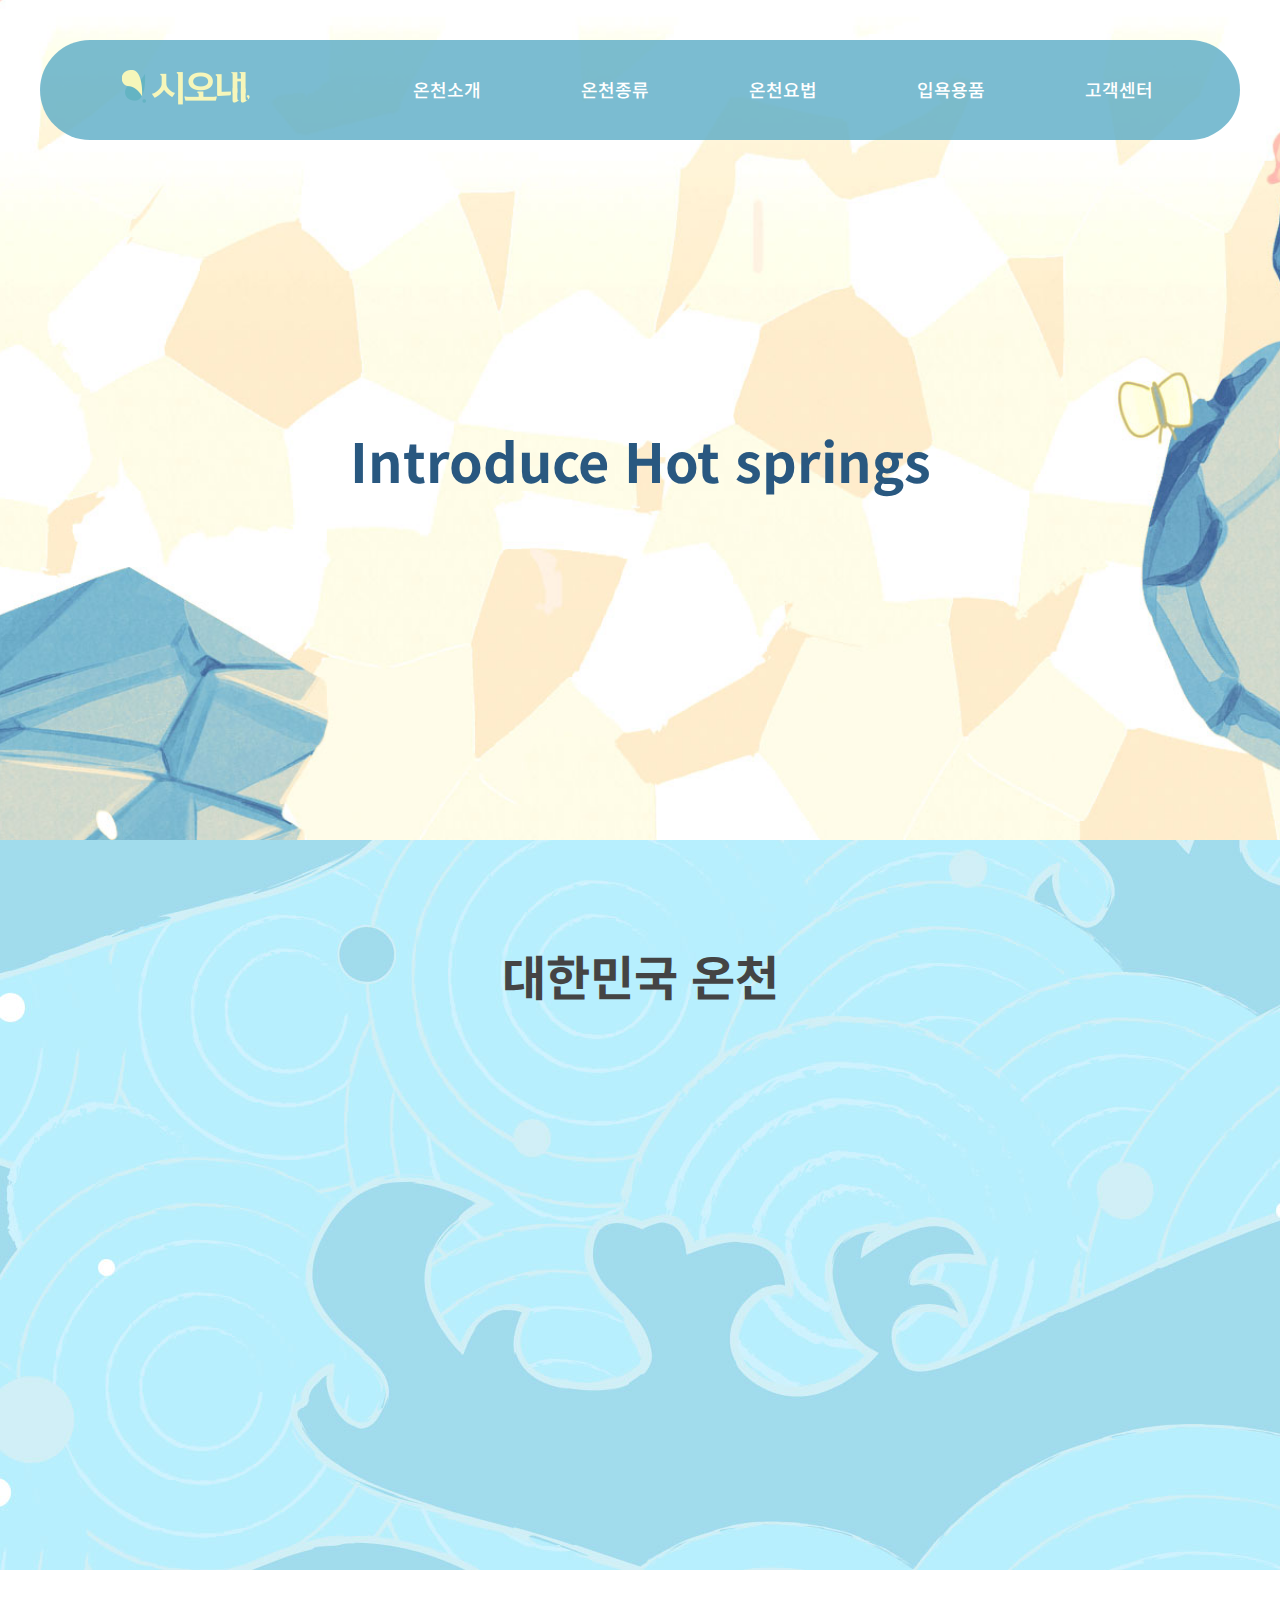
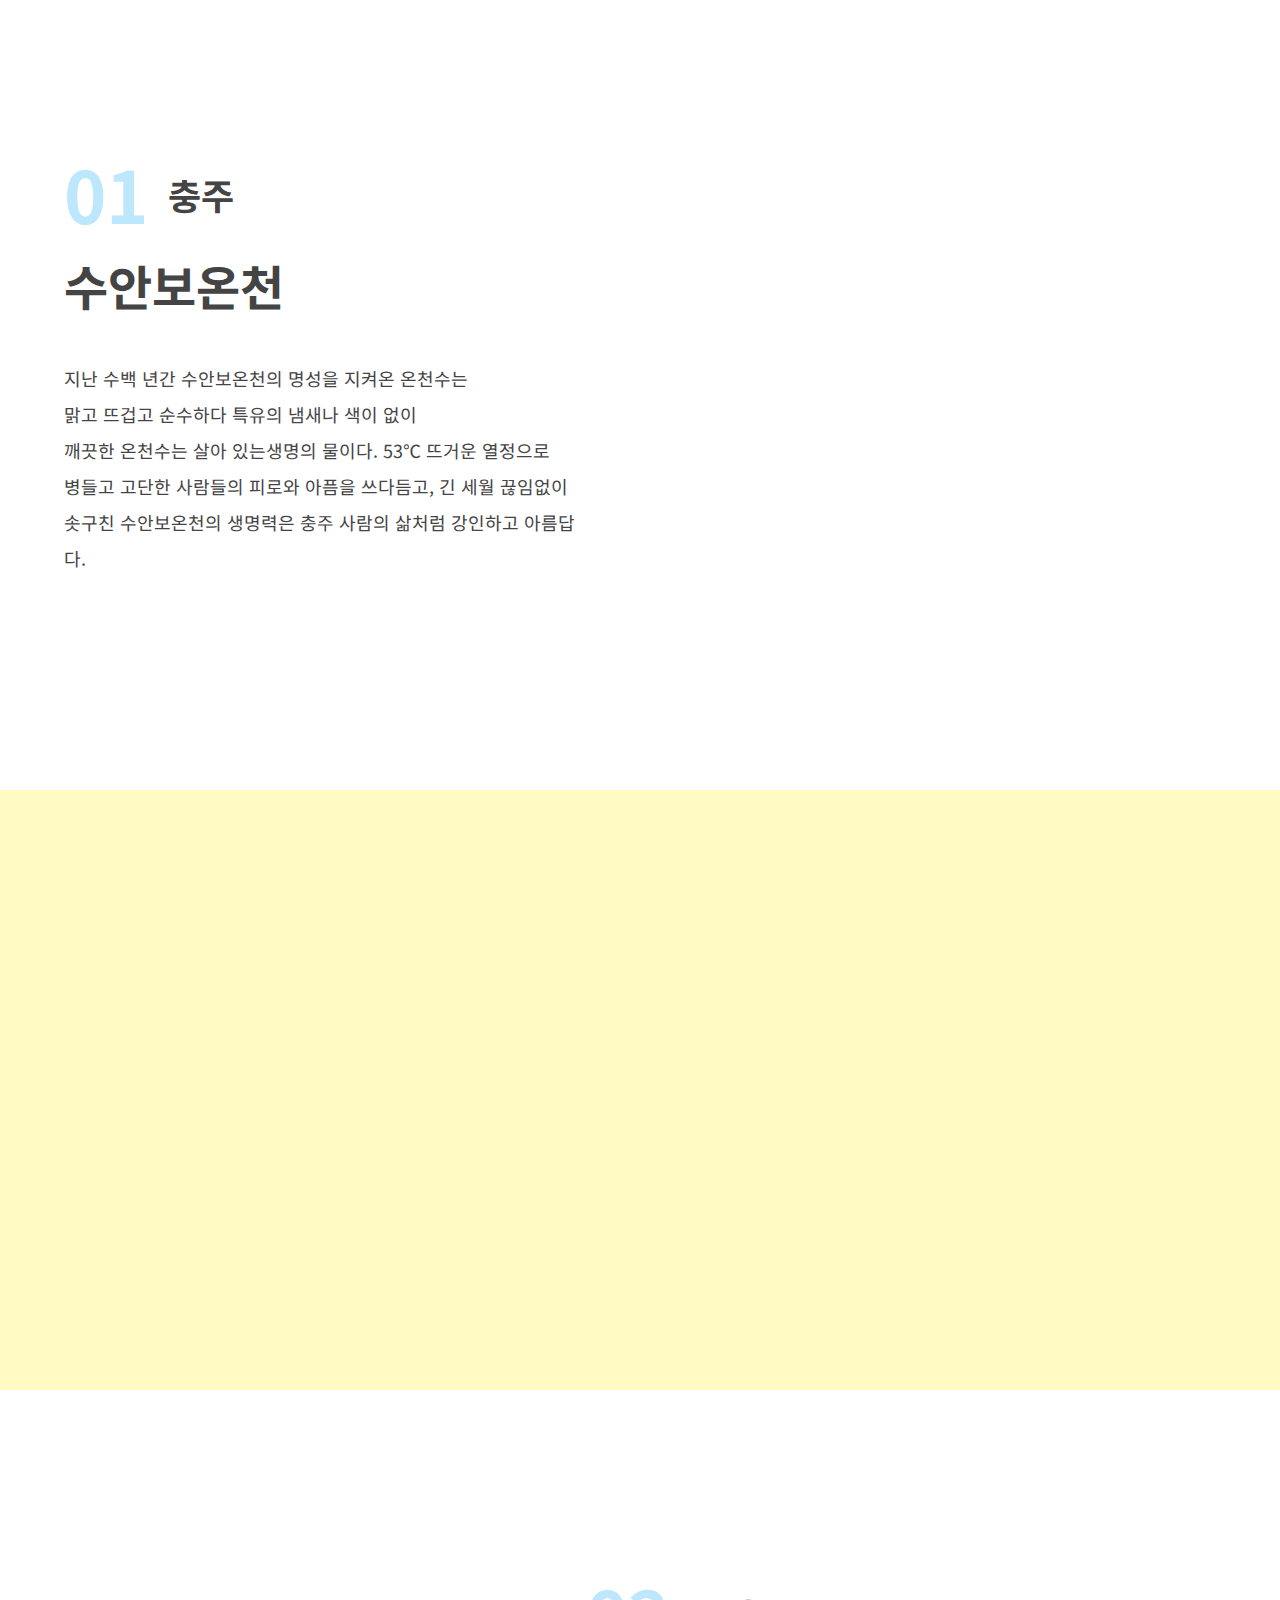
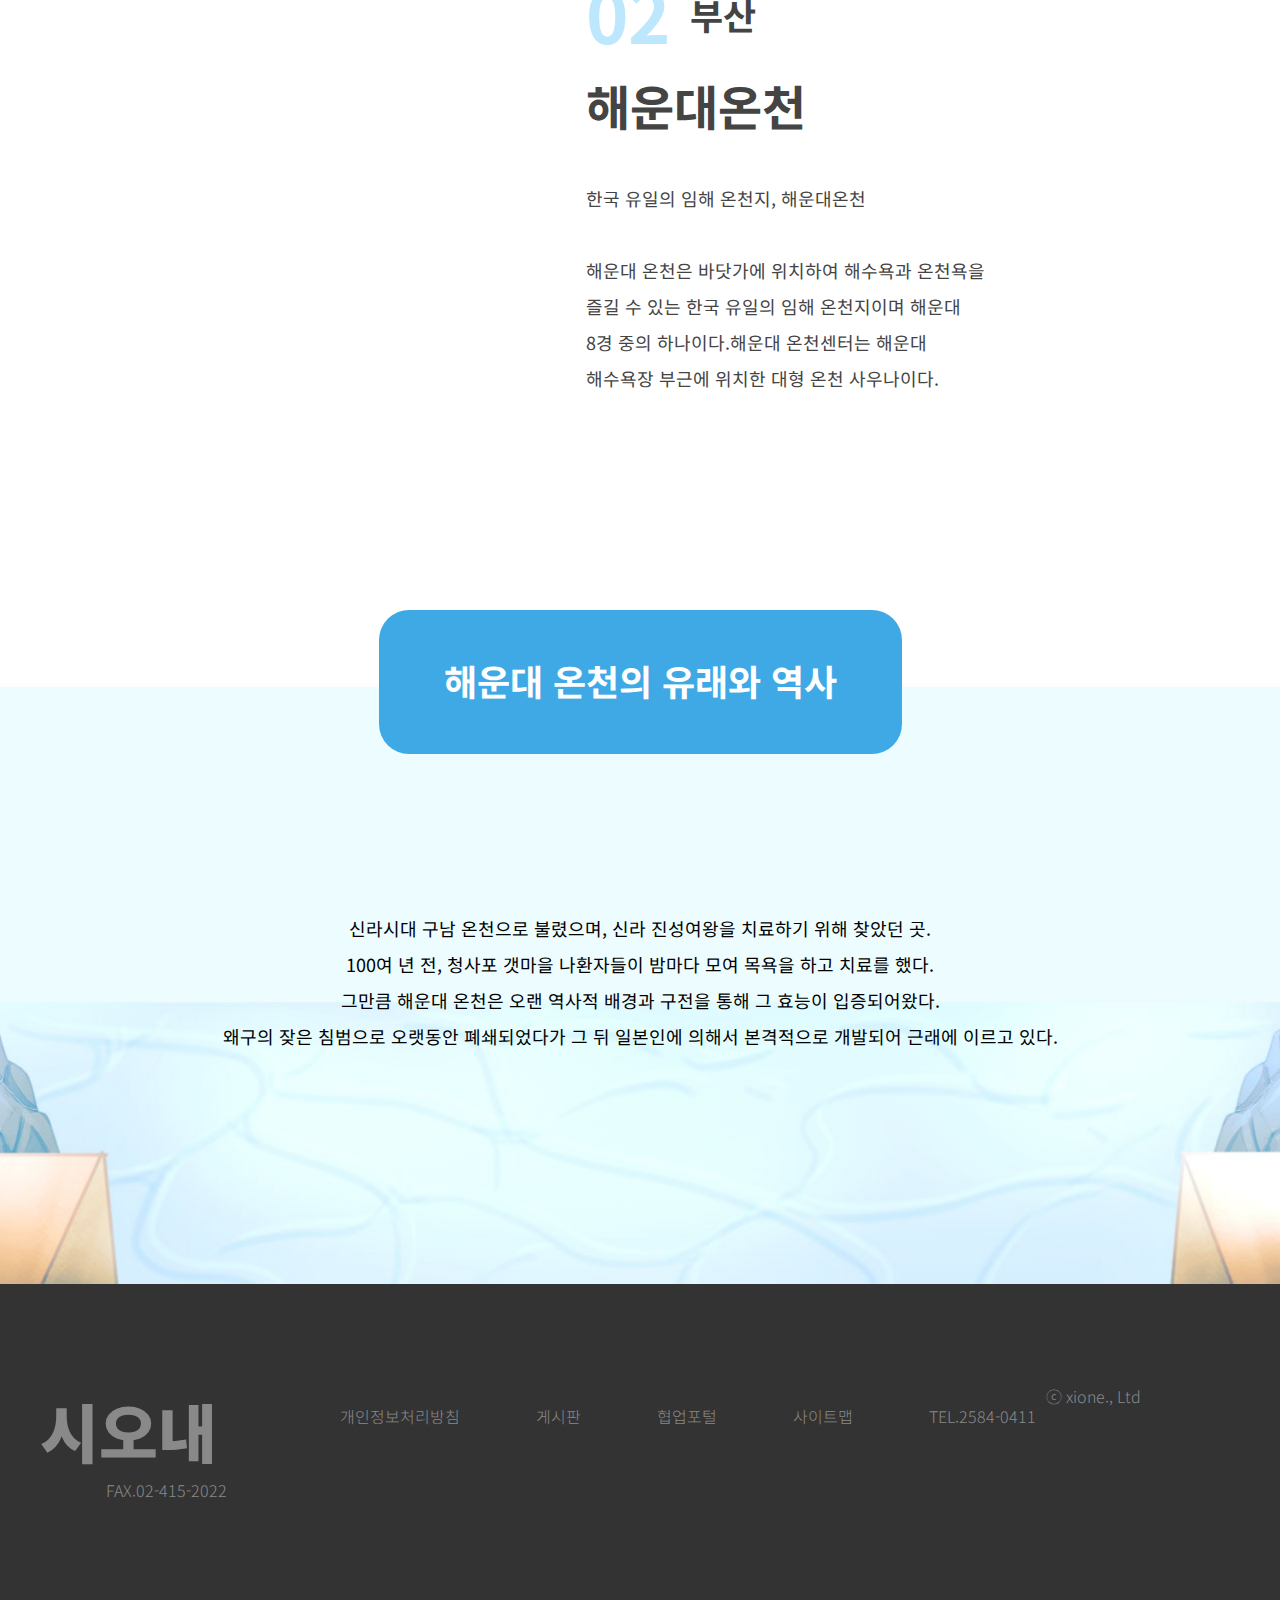
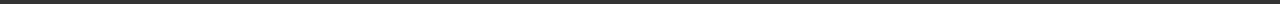
<file: sub1.html>
<!DOCTYPE html>
<html lang="ko">

<head>
    <meta charset="UTF-8">
    <title>시오내</title>

    <link rel="stylesheet" href="style1.css">

    <!-- scroll -->
    <link rel="stylesheet" href="https://unpkg.com/aos@next/dist/aos.css" />
</head>

<body>
    <header>
        <div class="gnb">
            <div class="gnb_01">
                <a href="index.html"><img src="images/logo.png" alt="logo"></a>
                <ul>
                    <li><a href="sub1.html">온천소개</a></li>
                    <li><a href="sub2.html">온천종류</a></li>
                    <li><a href="#">온천요법</a></li>
                    <li><a href="#">입욕용품</a></li>
                    <li><a href="#">고객센터</a></li>
                </ul>
            </div>
        </div>
        <div id="main_text">
            <h1>Introduce Hot springs</h1>
        </div>
    </header>
    </script>
    <section id="sec01">
        <div class="s01" >
            <h2>대한민국 온천</h2>
            <p data-aos="fade-up">
                우리나라는 지질학적으로 화산활동이 미비하여<br>
                대부분의 온천이 비화산성입니다.<br><br>

                우리나라의 온천은 거의 전부가 중생대화강암과<br>
                관련이 있으며, 대부분 대보화강암과 불국사화강암<br>
                지대에서 용출됩니다.<br><br>

                온천의 분포를 보면 전 지역에 고루 분포되어 있습니다.
            </p>
        </div>
    </section>
    <section id="sec02">
        <div class="s02">
            <div>
                <p class="s02_p1">01</p>
                <h3>충주</h3>
                <h2>수안보온천</h2>
                <p class="s02_p2">지난 수백 년간 수안보온천의 명성을 지켜온 온천수는 <br>
                    맑고 뜨겁고 순수하다 특유의 냄새나 색이 없이 <br>
                    깨끗한 온천수는 살아 있는생명의 물이다. 53℃ 뜨거운 열정으로 <br>
                    병들고 고단한 사람들의 피로와 아픔을 쓰다듬고, 긴 세월 끊임없이<br>
                    솟구친 수안보온천의 생명력은 충주 사람의 삶처럼 강인하고 아름답다.</p>
            </div>
            <div data-aos="flip-left">
                <img src="images/sub1_sec02.png" alt="수안보온천">
            </div>
        </div>
    </section>
    <section id="sec03">
        <div class="s03" >
            <div data-aos="zoom-in">
                <img src="images/sub1_sec03_1.png" alt="편의시설">
                <p>편의시설</p>
            </div>

            <div data-aos="zoom-in" data-aos-delay="200">
                <img src="images/sub1_sec03_2.png" alt="야외온천">
                <p>야외온천</p>
            </div>

            <div data-aos="zoom-in" data-aos-delay="400">
                <img src="images/sub1_sec03_3.png" alt="족욕탕">
                <p>족욕탕</p>
            </div>

            <div data-aos="zoom-in" data-aos-delay="600">
                <img src="images/sub1_sec03_4.png" alt="산책길">
                <p>산책길</p>
            </div>
        </div>
    </section>
    <section id="sec04">
        <div class="s04">
            <div data-aos="flip-right">
                <img src="images/sub1_sec04.png" alt="해운대온천">
            </div>
            <div>
                <p class="s04_p2">02</p>
                <h3>부산</h3>
                <h2>해운대온천</h2>
                <p class="s04_p3">한국 유일의 임해 온천지, 해운대온천<br><br>

                    해운대 온천은 바닷가에 위치하여 해수욕과 온천욕을<br>
                    즐길 수 있는 한국 유일의 임해 온천지이며 해운대<br>
                    8경 중의 하나이다.해운대 온천센터는 해운대<br>
                    해수욕장 부근에 위치한 대형 온천 사우나이다.
                </p>
            </div>
        </div>
    </section>
    <section id="sec05">
        <div class="s05">
            <div class="s05_1">해운대 온천의 유래와 역사</div>
            <p>
                신라시대 구남 온천으로 불렸으며, 신라 진성여왕을 치료하기 위해 찾았던 곳.<br>
                100여 년 전, 청사포 갯마을 나환자들이 밤마다 모여 목욕을 하고 치료를 했다.<br>
                그만큼 해운대 온천은 오랜 역사적 배경과 구전을 통해 그 효능이 입증되어왔다.<br>
                왜구의 잦은 침범으로 오랫동안 폐쇄되었다가 그 뒤 일본인에 의해서 본격적으로 개발되어 근래에 이르고 있다.
            </p>
        </div>
    </section>
    <script src="https://unpkg.com/aos@next/dist/aos.js"></script>
  <script>
    AOS.init({
  // Settings that can be overridden on per-element basis, by `data-aos-*` attributes:
  offset: 120, // offset (in px) from the original trigger point
  delay: 0, // values from 0 to 3000, with step 50ms
  duration: 500, // values from 0 to 3000, with step 50ms
  easing: 'ease', // default easing for AOS animations
  once: false, // whether animation should happen only once - while scrolling down
  mirror: false, // whether elements should animate out while scrolling past them
  anchorPlacement: 'top-bottom', // defines which position of the element regarding to window should trigger the animation

});
  </script>
</body>
<footer>
    <div class="f01">
        <div class="logo">
            시오내
        </div>
        <div class="f01_1">
            <p>개인정보처리방침</p>
            <p>게시판</p>
            <p>협업포털</p>
            <p>사이트맵</p>
            <p> TEL.2584-0411</p>
            <p>FAX.02-415-2022</p>
        </div>
        <p class="f01_2">
            ⓒ xione., Ltd
        </p>
</footer>

</html>
</file>
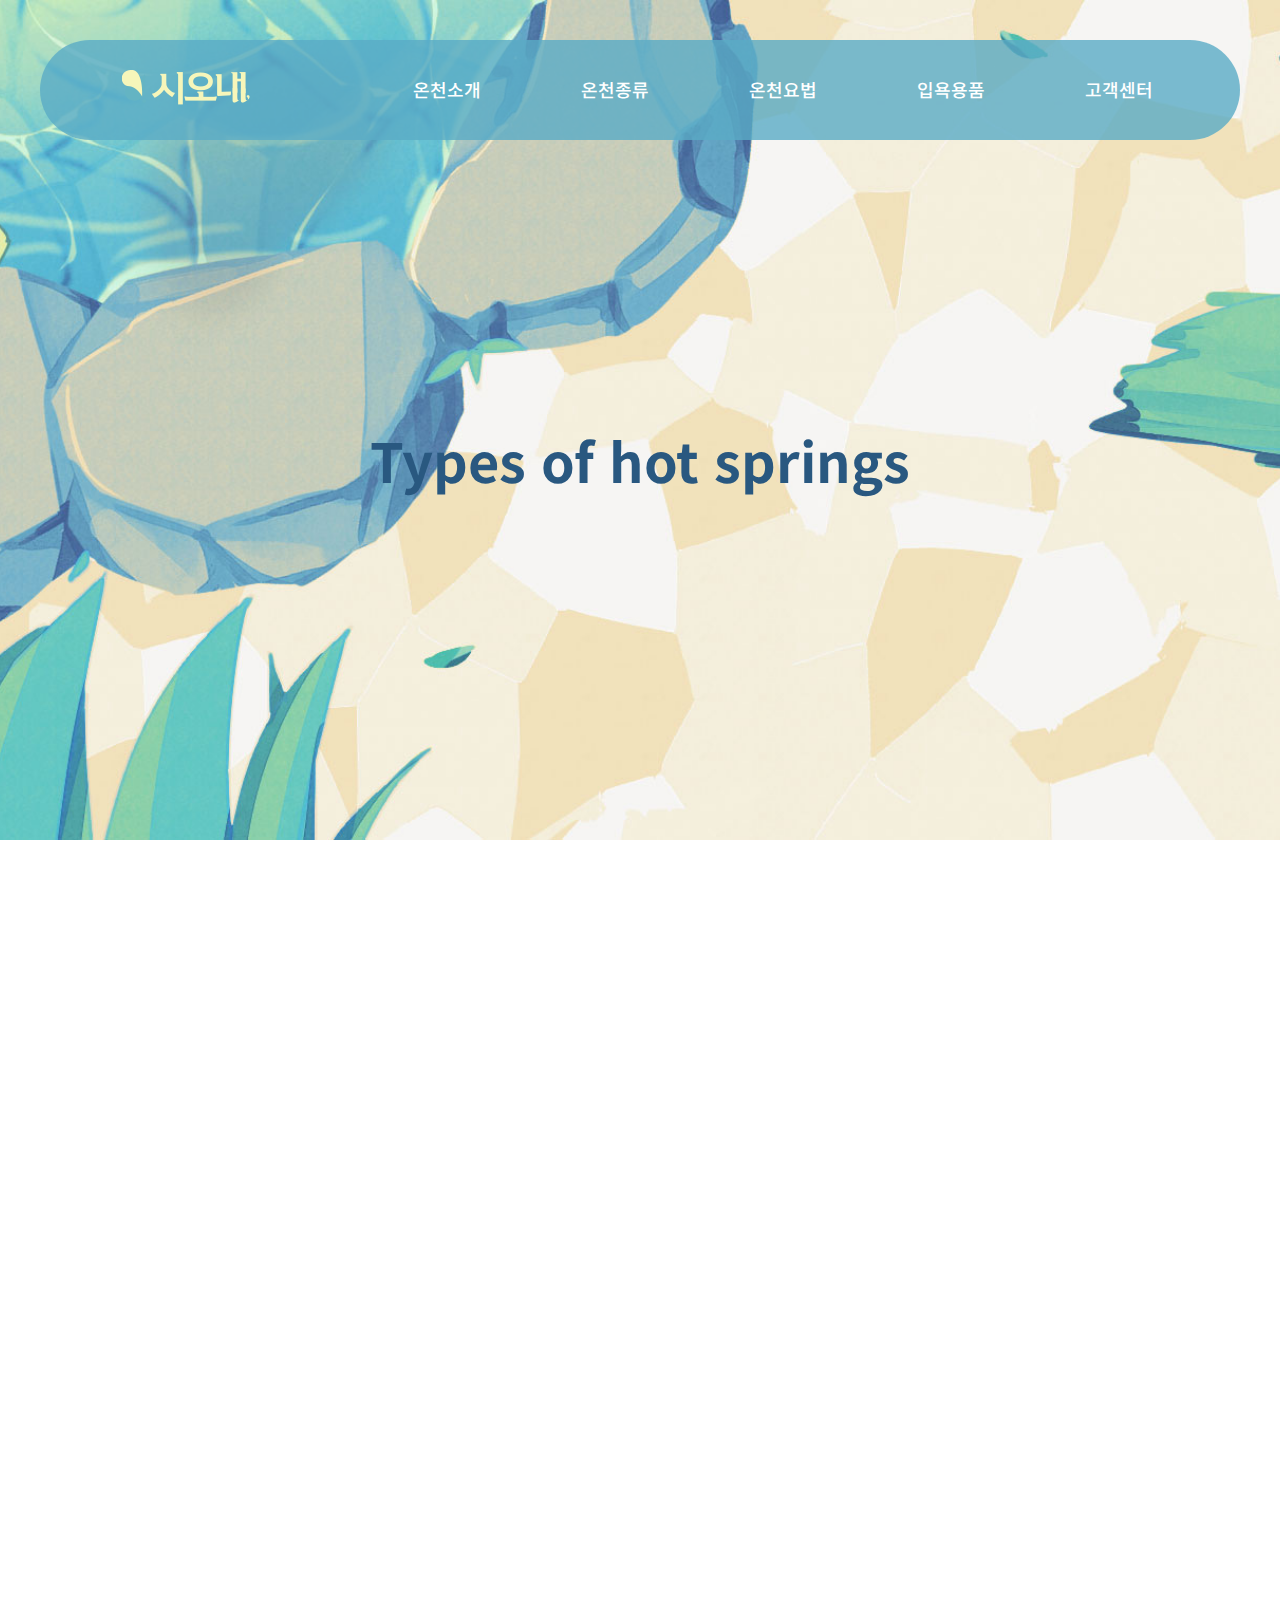
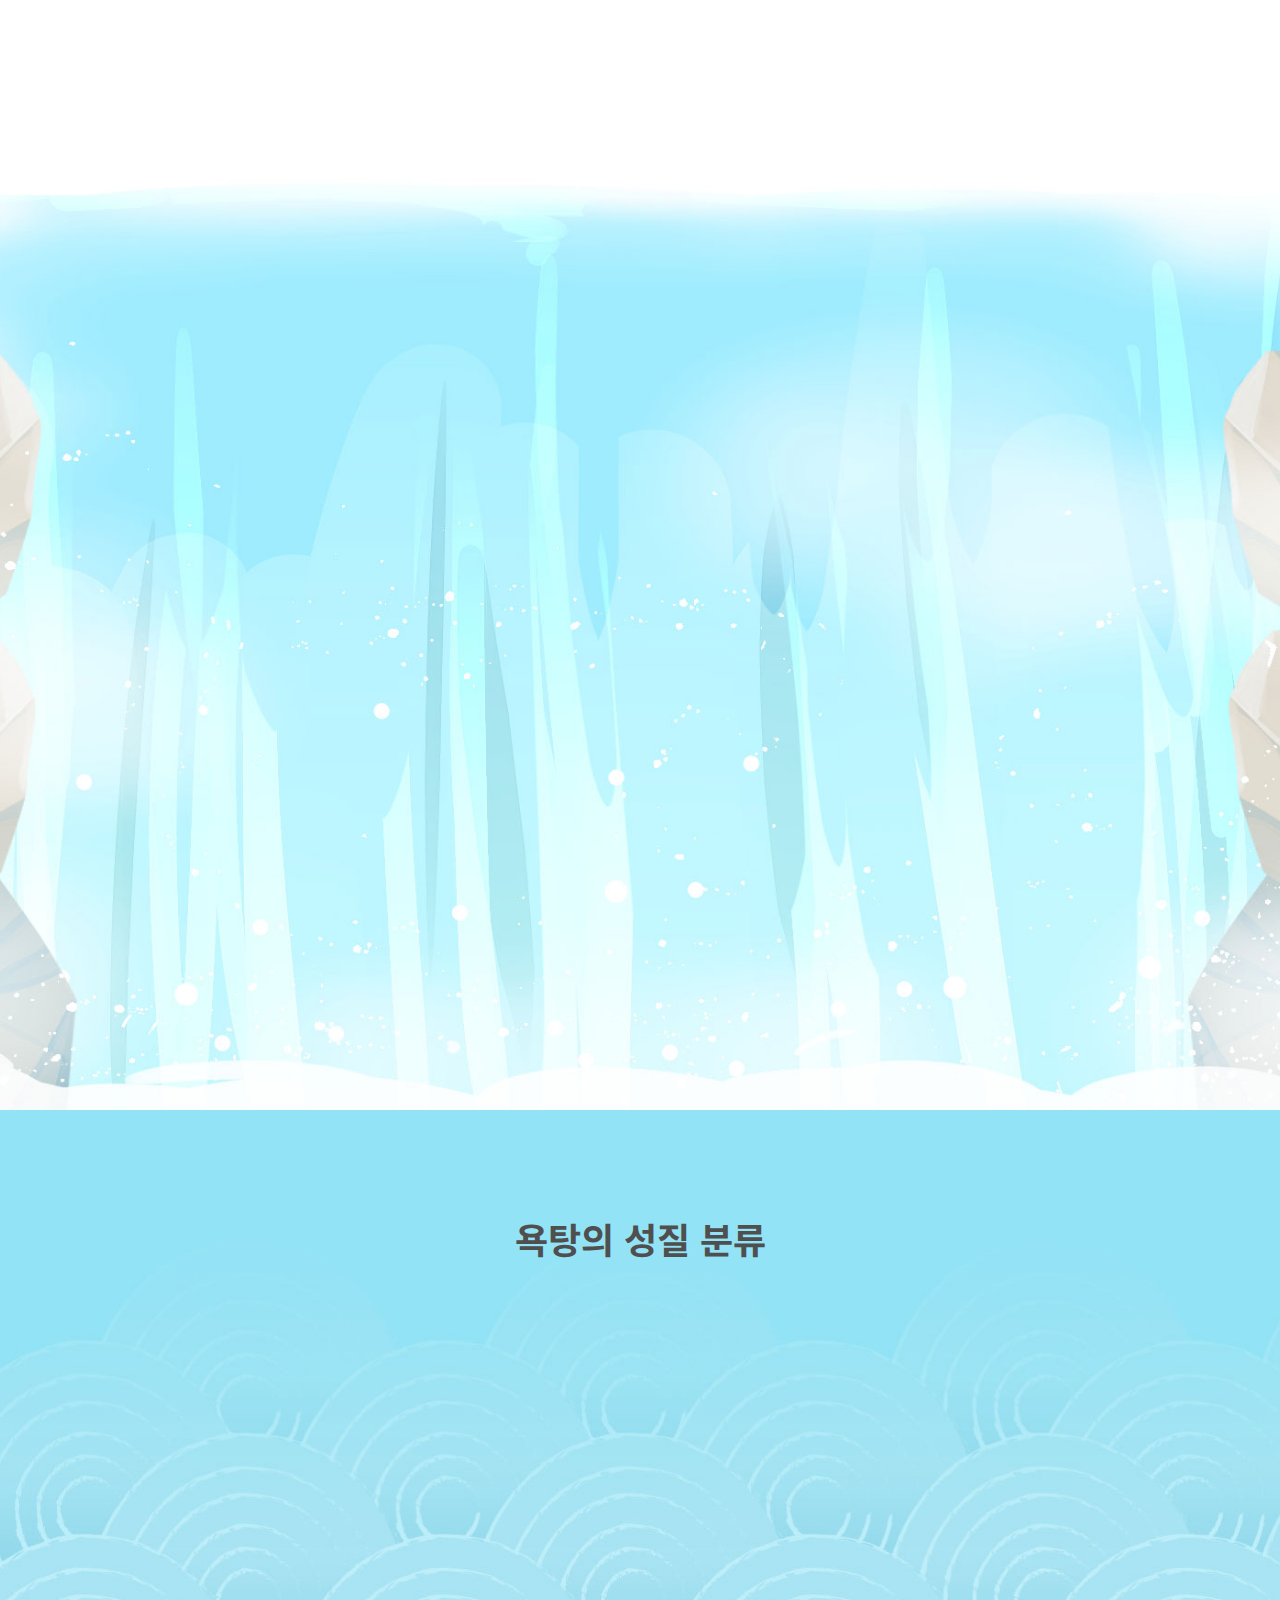
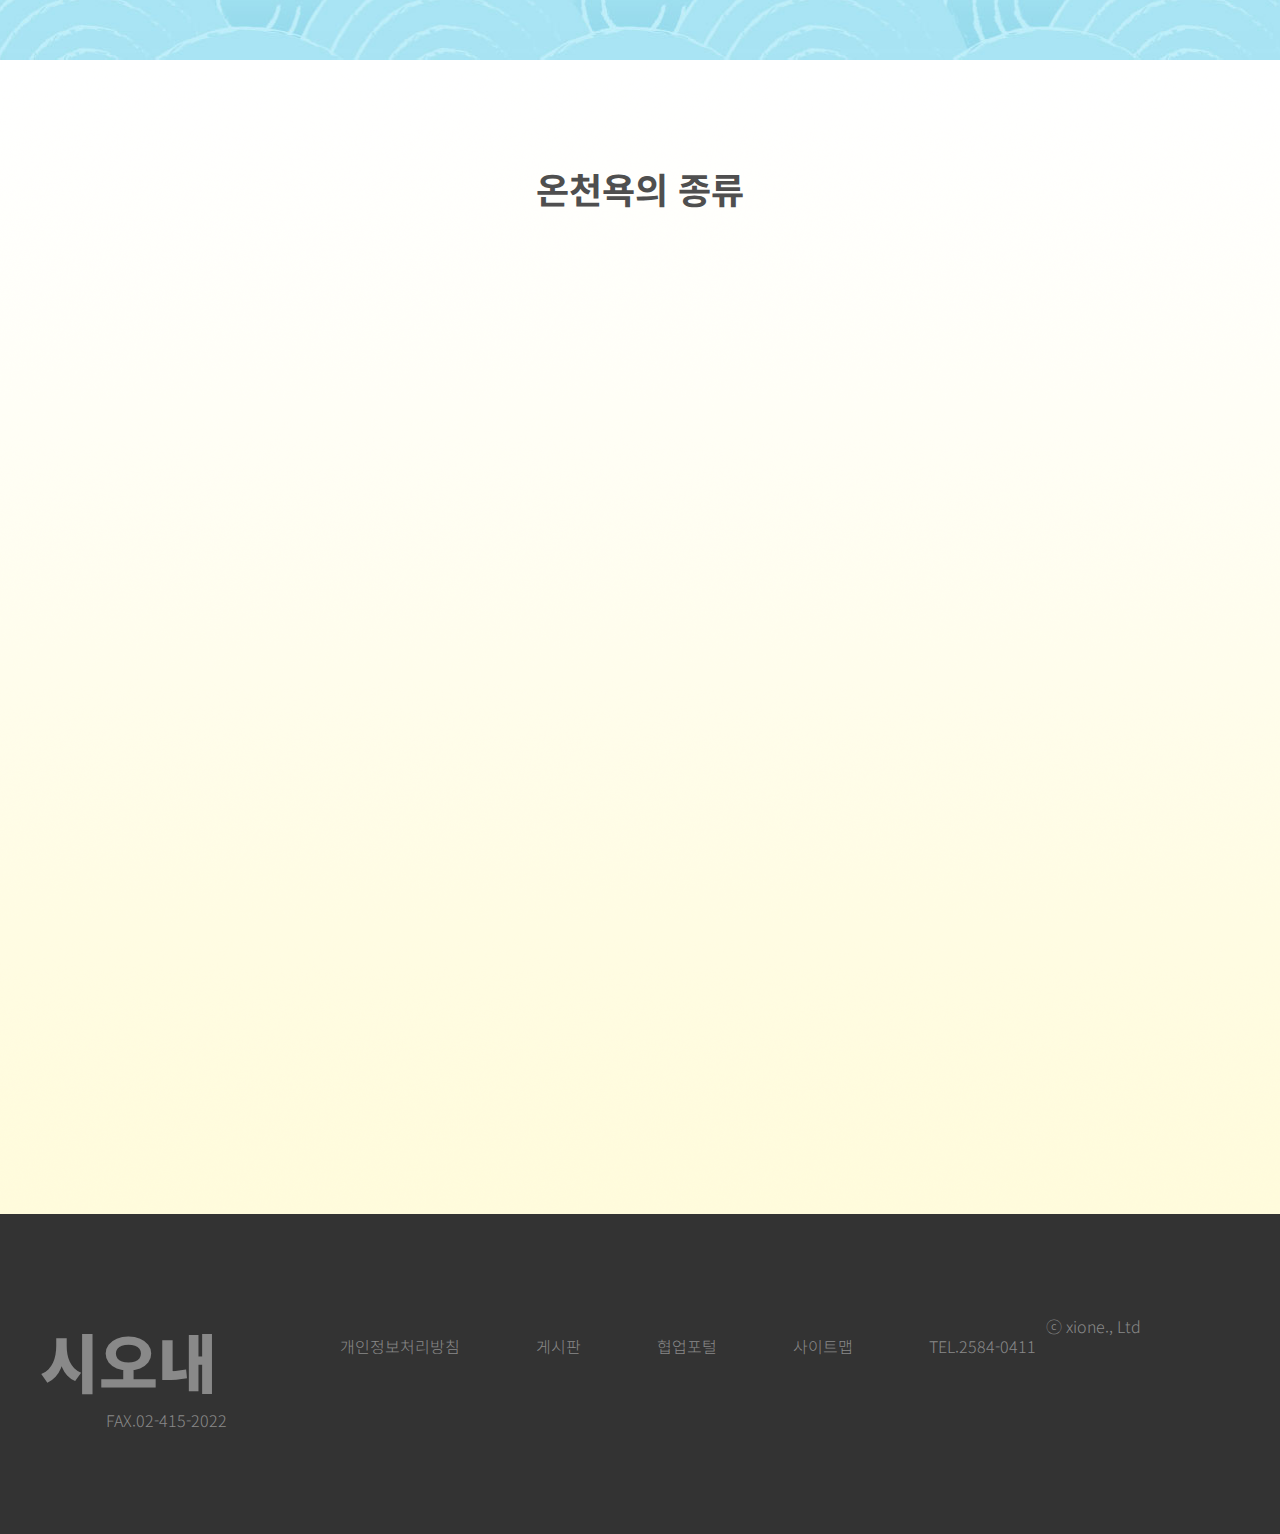
<file: sub2.html>
<!DOCTYPE html>
<html lang="ko">

<head>
    <meta charset="UTF-8">
    <title>시오내</title>
    <link rel="stylesheet" href="style2.css">

    <!-- scroll -->
    <link rel="stylesheet" href="https://unpkg.com/aos@next/dist/aos.css" />
</head>

<body>
    <header>
        <div class="gnb">
            <div class="gnb_01">
                <a href="index.html"><img src="images/logo.png" alt="logo"></a>
                <ul>
                    <li><a href="sub1.html">온천소개</a></li>
                    <li><a href="sub2.html">온천종류</a></li>
                    <li><a href="#">온천요법</a></li>
                    <li><a href="#">입욕용품</a></li>
                    <li><a href="#">고객센터</a></li>
                </ul>
            </div>
        </div>
        <div id="main_text">
            <h1>Types of hot springs</h1>
        </div>
    </header>
    <section id="sec01">
        <div class="b01">
            <div data-aos="fade-up">
                <h2>온천수의 분류방법</h2>
                <p>온천의 분류방법에는 여러 가지가 났으나 널리<br>
                    사용되고 있는 것은 온천수에 함유된 음이온을<br>
                    기준으로 하여 그것과 양이온과의 조성으로 온천을<br>
                    분류합니다.</p>
            </div>
            <div class="b01_1" data-aos="fade-up" data-aos-delay="200">
                <img src="images/sub2_sec01.jpg" alt="온천수의 분류방법">
            </div>
        </div>
    </section>
    <section id="sec02">
        <div class="b02">
            <div class="b02_1">
                <div class="c01" data-aos="fade-up">
                    <h3>단순온천</h3>
                    <p>
                        광물분, 가스로 이루어진 온천성분이 <br>
                        미량으로 함유되었으며<br>
                        무색, 투명, 무미, 무치합니다.
                    </p>
                    <div class="c02">
                        <h4>효능</h4>
                        <p>
                            피부혈행항진, 흡수작용촉진, 신경통, <br>
                            신경염, 류마치스, 신경마비
                        </p>
                    </div>
                </div>
                <div class="c01" data-aos="fade-up" data-aos-delay="200">
                    <h3>이산화탄소천</h3>
                    <p>
                        입욕시 사이다와 같은 기포가<br>
                        발생하여 피부에 달라붙습니다.<br>
                        탄산가스 성분이 함유된 온천입니다.
                    </p>
                    <div class="c02">
                        <h4>효능</h4>
                        <p>
                            고혈압, 심장병, 빈혈, 동맥경화
                        </p>
                    </div>
                </div>
                <div class="c01" data-aos="fade-up" data-aos-delay="400">
                    <h3>유황천</h3>
                    <p>
                        온천수에 총 유황을 함유한 온천으로<br>
                        온천수는 흰빛을 띠고 흐려지며 삶은<br>
                        달걀의 냄새가 특이합니다.
                    </p>
                    <div class="c02">
                        <h4>효능</h4>
                        <p>
                            만성피부염, 천식, 습진, 부인병,<br>
                            만성기관지, 만성류마치스
                        </p>
                    </div>
                </div>
            </div>
            <div class="b02_2">
                <div class="c01" data-aos="fade-up" data-aos-delay="600">
                    <h3>탄산수소염천</h3>
                    <p>
                        알칼리성 온천으로 피부표면을<br>
                        부드럽게 해주고, 지방분, 분비물을<br>
                        유화시켜줍니다.
                    </p>
                    <div class="c02">
                        <h4>효능</h4>
                        <p>
                            위산과다, 신장염, 방광염,<br>
                            관절염, 결핵, 천식
                        </p>
                    </div>
                </div>
                <div class="c01" data-aos="fade-up" data-aos-delay="800">
                    <h3>중조천</h3>
                    <p>
                        온천수에 중탄산나트륨을 함유하고<br>
                        있으며 끓이면 알칼리성을<br>
                        나타냅니다.
                    </p>
                    <div class="c02">
                        <h4>효능</h4>
                        <p>
                            만성피부병, 당뇨병, 호흡기질환
                        </p>
                    </div>
                </div>
                <div class="c01" data-aos="fade-up" data-aos-delay="1000">
                    <h3>유산염천</h3>
                    <p>
                        황산이온을 주 성분으로 약간 쓴맛이<br>
                        나는 것이 특징으로 무색 투명이나<br>
                        간혹 황색을 띠우기도 합니다.
                    </p>
                    <div class="c02">
                        <h4>효능</h4>
                        <p>
                            류마치스, 신경통, 창상, 소화기질환
                        </p>
                    </div>
                </div>
            </div>
        </div>
    </section>
    <section id="sec03">
        <div class="b03">
        <h2>욕탕의 성질 분류</h2>
        <div data-aos="zoom-in">
            <h3>온천욕</h3>
            <p>온천물이 담긴<br>
            일반적인 목욕탕</p>
        </div>
        <div data-aos="zoom-in">
            <h3>증기욕</h3>
            <p>물이 기체로 승화되어<br>
            몸을 감싸안는 목욕법</p>
        </div>
        <div data-aos="zoom-in">
            <h3>사우나</h3>
            <p>고온의 공간에서<br>
            몸을 데우는 방법</p>
        </div>
        <div data-aos="zoom-in">
            <h3>기포욕</h3>
            <p>공기 방울로 마사지<br>
            효과를 더한 목욕</p>
        </div>
    </div>
    </section>
    <section id="sec04">
        <div class="b04">
            <h2>온천욕의 종류</h2>
            <div class="b04_1" data-aos="fade-up">
                <div class="c03">
                    <div><img src="images/sub2_sec04_1.png" alt="고온욕"></div>
                    <h3>고온욕</h3>
                    <p>목욕탕에 들어갔을 때 뜨겁게 느껴지는 물에 온몸을<br>
                        담그는 목욕법</p>
                </div>
                <div class="c03">
                    <div><img src="images/sub2_sec04_2.png" alt="미온욕"></div>
                    <h3>미온욕</h3>
                    <p>약간 따뜻하다고 느끼는 물에 10분 이상 들어 앉아<br>
                        목욕하는 방법</p>
                </div>
            </div>
            <div class="b04_2" data-aos="fade-up" data-aos-delay="400">
                <div class="c03">
                    <div><img src="images/sub2_sec04_2-03.png" alt="반신욕"></div>
                    <h3>반신욕</h3>
                    <p>허리 아래 부분, 배꼽 아래까지 물에 담그는 목욕법.</p>
                </div>
                <div class="c03">
                    <div><img src="images/sub2_sec04_4.png" alt="수족욕"></div>
                    <h3>수족욕</h3>
                    <p>손이나 발을 찬물이나 더운물에 담그는 방법.</p>
                </div>
            </div>
            
        </div>
    </section>
    <script src="https://unpkg.com/aos@next/dist/aos.js"></script>
  <script>
    AOS.init({
  // Settings that can be overridden on per-element basis, by `data-aos-*` attributes:
  offset: 120, // offset (in px) from the original trigger point
  delay: 0, // values from 0 to 3000, with step 50ms
  duration: 500, // values from 0 to 3000, with step 50ms
  easing: 'ease', // default easing for AOS animations
  once: false, // whether animation should happen only once - while scrolling down
  mirror: false, // whether elements should animate out while scrolling past them
  anchorPlacement: 'top-bottom', // defines which position of the element regarding to window should trigger the animation

});
  </script>
</body>
<footer>
    <div class="f01">
        <div class="logo">
            시오내
        </div>
        <div class="f01_1">
            <p>개인정보처리방침</p>
            <p>게시판</p>
            <p>협업포털</p>
            <p>사이트맵</p>
            <p> TEL.2584-0411</p>
            <p>FAX.02-415-2022</p>
        </div>
        <p class="f01_2">
            ⓒ xione., Ltd
        </p>
</footer>
</html>
</file>
<file: style1.css>
@import url('https://fonts.googleapis.com/css2?family=Noto+Sans+KR:wght@300;400;500;700;900&display=swap');


*{
    margin: 0;
    padding: 0;
}
header {
    width: 100%;
    height: 800px;
    background-image: url(images/sub1_main.jpg);
    background-position: center;
    background-repeat: no-repeat;
    background-size: cover;
    padding-top: 40px;
}

.gnb {
    position: relative;
    width: 1200px;
    height: 100px;
    margin: auto;
    padding: 30px 0px;
    box-sizing: border-box;
    border-radius: 50px;
    background-color: rgba(90, 171, 198, 0.8);
}

.gnb_01 img {
    margin: 0px 60px 0px 80px;
    float: left;
}

.gnb li{
    float: left;
    list-style: none;
}

.gnb li a {
    display: inline-block;
    height: 40px;
    box-sizing: border-box;
    padding-top: 6px;
    padding-left: 100px;
    text-decoration: none;
    font: 500 18px 'Noto Sans KR', sans-serif;
    color: #fff;
}

li a:hover, li a:active {
    color : #0099e0;
}

#main_text {
    width: 1200px;
    margin: auto;
    margin-top: 280px;
    color: #4f4f4f;
    text-align: center;
}

h1{
    font: 700 54px 'Noto Sans KR', sans-serif;
    color: #295880;
}

#sec01{
    width: 100%;
    height: 730px;
    background-image: url(images/sub1_sec01.jpg);
    background-position: center;
    background-repeat: no-repeat;
    background-size: cover;
}

.s01{
    width: 1200px;
    margin: auto;
    text-align: center;
}

h2{
    font: 700 48px 'Noto Sans KR', sans-serif;
    padding-top: 100px;
    padding-bottom: 56px;
    color: #444444;
}

.s01 p{
    width: 800px;
    height: 338px;
    text-align: center;
    padding-top: 50px;
    background-color: #fff;
    border-radius: 30px;
    font: 400 18px/36px 'Noto Sans KR', sans-serif;
    margin: auto;
    color: #444444;
}

#sec02{
    width: 100%;
    height: 820px;
}

.s02{
    width: 1200px;
    margin: auto;
}

.s02 div{
    float: left;
    width: 522px;
    height: 453px;
    margin-top: 170px;
    margin-left: 24px;
}

.s02 h2{
    font: 700 48px 'Noto Sans KR', sans-serif;
    padding-top: 30px;
    padding-bottom: 40px;
    color: #444444;
}

.s02_p1 {
    float: left;
    font: 700 72px 'Noto Sans KR', sans-serif;
    color: #bce7fc;
    margin-right: 20px;
}
h3{
    font: 700 36px 'Noto Sans KR', sans-serif;
    margin-top: 28px;
    color: #444444;
}

.s02_p2 {
    font: 400 18px/36px 'Noto Sans KR', sans-serif;
    color: #444444;
}

#sec03{
    width: 100%;
    height: 600px;
    background-color: #fffbc3;
}
.s03{
    width: 1200px;
    margin: auto;
    text-align: center;
}

.s03 div{
    float: left;
    width: 248px;
    height: 248px;
    background-color: #fff;
    border-radius: 50%;
    margin-left: 24px;
    box-shadow: 10px 10px 10px 0px rgba(114, 114, 114, 0.3);
    margin-top: 168px;
}
.s03 p{
    font: 500 18px/36px 'Noto Sans KR', sans-serif;
    color: #444444;
    margin-top: 20px;
}

#sec04{
    width: 100%;
    height: 820px;
}

.s04{
    width: 1200px;
    margin: auto;
}

.s04 div{
    float: left;
    width: 522px;
    height: 453px;
    margin-top: 170px;
    margin-right: 24px;
}

.s04 h2{
    font: 700 48px 'Noto Sans KR', sans-serif;
    padding-top: 30px;
    padding-bottom: 40px;
    color: #444444;
}

.s04_p2 {
    float: left;
    font: 700 72px 'Noto Sans KR', sans-serif;
    color: #bce7fc;
    margin-right: 20px;
}

.s04_p3 {
    font: 400 18px/36px 'Noto Sans KR', sans-serif;
    color: #444444;
}

#sec05{
    width: 100%;
    height: 674px;
    /* border: solid 1px red; */
    background-image: url(images/sub1_sec05_01.jpg);
    background-position: center;
    background-repeat: no-repeat;
    background-size: cover;
}

.s05{
    width: 1200px;
    margin: auto;
    text-align: center;
}

.s05_1 {
    margin: auto;
    width: 523px;
    height: 100px;
    background-color: #3fa9e6;
    border-radius: 30px;
    font: 700 36px 'Noto Sans KR', sans-serif;
    color: #fff;
    padding-top: 44px;
}
.s05 p{
    font: 400 18px/36px 'Noto Sans KR', sans-serif;
    margin-top: 156px;
}
footer{
    width: 100%;
    height: 220px;
    background-color: #333333;
    color: #898989;
    padding-top: 100px;
    font: 300 16px 'Noto Sans KR', sans-serif;
}

.f01{
    width: 1200px;
    margin: auto;
}

.logo {
    position: absolute;
    font: 900 64px 'Noto Sans KR', sans-serif;
}
.f01_1 p{
    float: left;
    margin:20px 10px 30px 66px;
}

.f01_1 p:nth-child(1){
    margin-left: 300px;
}

.f01_2{
    margin-left: 300px;
}
</file>
<file: style2.css>
@import url('https://fonts.googleapis.com/css2?family=Noto+Sans+KR:wght@300;400;500;700;900&display=swap');


*{
    margin: 0;
    padding: 0;
}
header {
    width: 100%;
    height: 800px;
    background-image: url(images/sub2_main.jpg);
    background-position: center;
    background-repeat: no-repeat;
    background-size: cover;
    padding-top: 40px;
}

.gnb {
    position: relative;
    width: 1200px;
    height: 100px;
    margin: auto;
    padding: 30px 0px;
    box-sizing: border-box;
    border-radius: 50px;
    background-color: rgba(90, 171, 198, 0.8);
}

.gnb_01 img {
    margin: 0px 60px 0px 80px;
    float: left;
}

.gnb li{
    float: left;
    list-style: none;
}

.gnb li a {
    display: inline-block;
    height: 40px;
    box-sizing: border-box;
    padding-top: 6px;
    padding-left: 100px;
    text-decoration: none;
    font: 500 18px 'Noto Sans KR', sans-serif;
    color: #fff;
}
li a:hover, li a:active {
    color : #0099e0;
}
#main_text {
    width: 1200px;
    margin: auto;
    margin-top: 280px;
    color: #4f4f4f;
    text-align: center;
}

h1{
    font: 700 54px 'Noto Sans KR', sans-serif;
    color: #295880;
}

#sec01{
    width: 100%;
    height: 670px;
}

.b01{
    width: 1100px;
    margin: auto;
}

.b01 div {
    float: left;
    width: 522px;
    height: 420px;
    margin: 134px 24px 0px 0px;
}

.b01 h2{
    margin: 80px 0px 50px 0px;
    font: 700 36px 'Noto Sans KR', sans-serif;
    color: #4f4f4f;
}

.b01 p{
    font: 400 18px/36px 'Noto Sans KR', sans-serif;
    color: #4f4f4f;
}

#sec02{
    width: 100%;
    margin-top: 100px;
    height: 1100px;
    background-image: url(images/sub2_sec02.jpg);
    background-position: center;
    background-repeat: no-repeat;
    background-size: cover;
    /* border: solid 1px red; */
}

.b02{
    width: 1200px;
    margin: auto;
    /* border: solid 1px red; */
}

.b02_1{
    width: 1100px;
    margin: auto;
    height: 445px;
    padding-bottom: 50px;
}

.c01{
    float: left;
    width: 340px;
    margin-left: 24px;
    box-shadow: 0px 5px 10px 5px rgba(114, 114, 114, 0.3);
    height: 445px;
    background-color: rgba(255, 255, 255, 0.7);
   
}

.b02_1 div:nth-child(1){
    margin-left: 0px;
}


.b02 h3{
    font: 700 30px 'Noto Sans KR', sans-serif;
    color: #38628d;
    padding-bottom: 30px;
    margin-top: 10px;
    padding-left: 30px;
    padding-top: 20px;
}
.b02 p{
    font: 400 18px/36px 'Noto Sans KR', sans-serif;
    color: #4f4f4f;
    padding-left: 30px;
    padding-top: 10px;
}

.c02{
    height: 176px;
    background-color: #20c9ed;
    margin-top: 50px;
}

h4{
    font: 700 24px 'Noto Sans KR', sans-serif;
    color: #fff;
    padding-left: 30px;
    padding-top: 20px;

}
.c02 p{
    color: #fff;
}

.b02_2{
    width: 1100px;
    margin: auto;
    height: 445px;
    padding-bottom: 42px;
}
.b02_2 div:nth-child(1){
    margin-left: 0px;
}

#sec03 {
    width: 100%;
    height: 550px;
    background-image: url(images/sub2_sec03.jpg);
    background-position: center;
    background-repeat: no-repeat;
    background-size: cover;
     /* border: solid 1px red; */
}

.b03{
    width: 1200px;
    text-align: center;
    margin: auto;
    padding-top: 102px;
}

h2{
    font: 700 36px 'Noto Sans KR', sans-serif;
    color: #4f4f4f;
}

.b03 div{
    float: left;
    margin-top: 56px;
    width: 245px;
    height: 245px;
    border-radius: 50%;
    background-color: #fff;
    margin-left: 30px;
}

.b03 div:nth-child(2){
    margin-left: 60px;
}

h3{
    font: 700 30px 'Noto Sans KR', sans-serif;
    color: #4f4f4f;
    
}

.b03 h3{
    padding-top: 60px;
}

.b03 p{
    font: 400 18px/30px 'Noto Sans KR', sans-serif;
    color: #4f4f4f;
    margin-top: 20px;
}

.b04 p{
    font: 400 18px/30px 'Noto Sans KR', sans-serif;
    color: #4f4f4f;
    margin-top: 20px;
}

#sec04{
    width: 100%;
    height: 1154px;
    background-image: url(images/sub2_sec05.png);
    background-position: center;
    background-repeat: no-repeat;
    background-size: cover;
}

.b04{
    width: 1200px;
    margin: auto;
    text-align: center;
    padding-top: 102px;
}

.b04_1{
    width: 1100px;
    height: 374px;
    margin: auto;
}

.b04_2{
    width: 1100px;
    height: 374px;
    margin: auto;
}

.c03{
    width: 522px;
    height: 374px;
    background-color: #afe8ff;
    float: left;
    margin-left: 10px;
    margin-top: 74px;
     
}

.b04_1 .c03 {
    margin-top: 84px;
}
.b04_1 div:nth-child(2){
    margin-left: 24px;
}

.b04_2 div:nth-child(2){
    margin-left: 24px;
}

.c03 div{
    margin: 50px 0px 40px 0px;
}

footer{
    width: 100%;
    height: 220px;
    background-color: #333333;
    color: #898989;
    padding-top: 100px;
    font: 300 16px 'Noto Sans KR', sans-serif;
}

.f01{
    width: 1200px;
    margin: auto;
}

.logo {
    position: absolute;
    font: 900 64px 'Noto Sans KR', sans-serif;
}
.f01_1 p{
    float: left;
    margin:20px 10px 30px 66px;
}

.f01_1 p:nth-child(1){
    margin-left: 300px;
}

.f01_2{
    margin-left: 300px;
}
</file>
